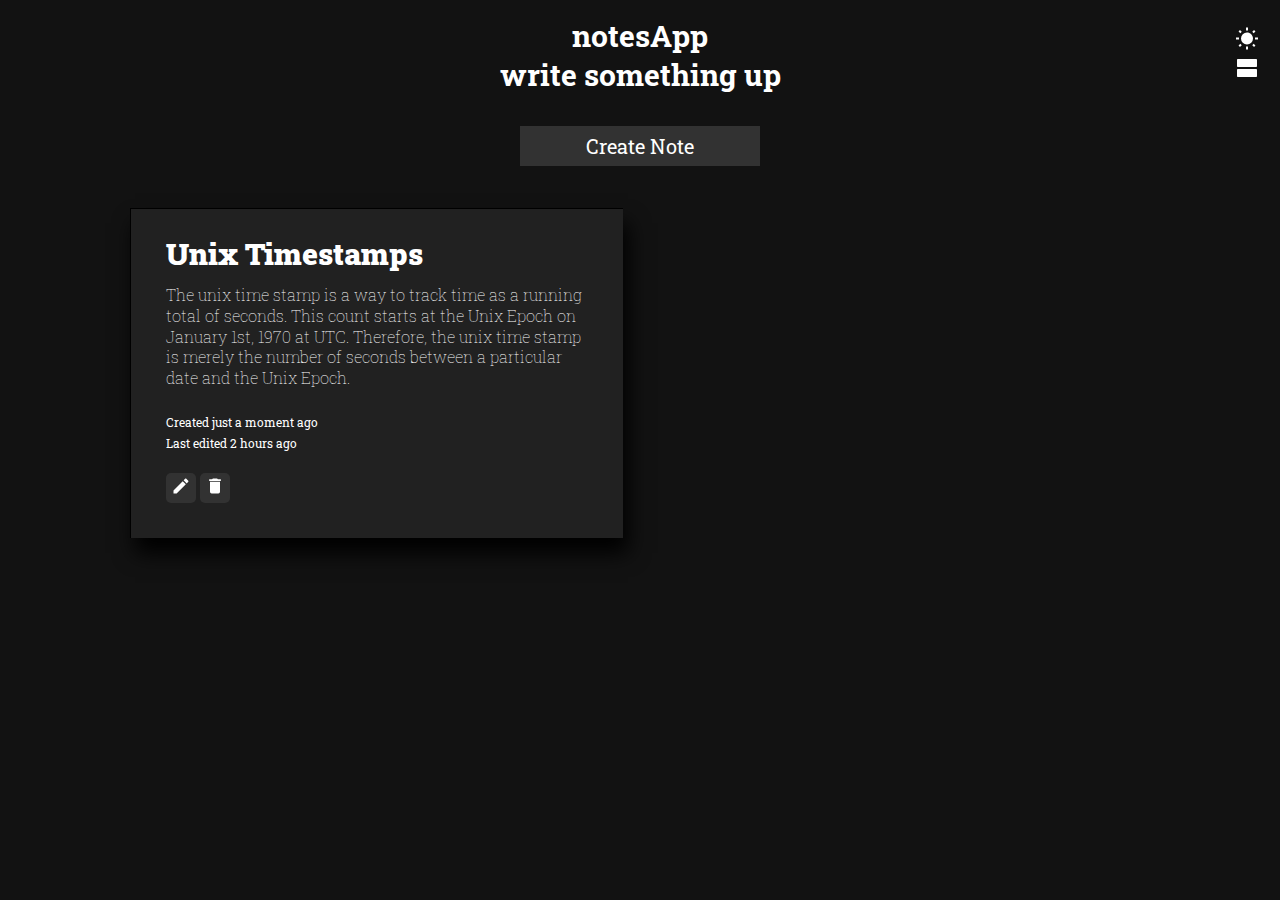
<file: index.html>
<!DOCTYPE html>
<html lang="en">
	<head>
		<title>Notes App</title>

		<meta charset="UTF-8" />
		<meta http-equiv="Content-Type" content="text/html; charset=UTF-8" />
		<meta http-equiv="X-UA-Compatible" content="IE=Edge" />
		<meta
			name="format-detection"
			content="telephone=no, address=no, email=no"
		/>
		<meta name="viewport" content="width=device-width, initial-scale=1.0" />

		<link rel="stylesheet" href="resources/styles.css" />
	</head>
	<body class="dark-mode" onload="loadStoredNotes(); loadDates()">
		<header class="header">
			<div class="container">
				<h1>notesApp</h1>
				<h2>write something up</h2>
				<div class="actions-buttons">
					<button class="dark-mode-btn">
						<svg
							class="moon-icon"
							style="width: 24px; height: 24px"
							viewBox="0 0 24 24"
						>
							<path
								fill="currentColor"
								d="M17.75,4.09L15.22,6.03L16.13,9.09L13.5,7.28L10.87,9.09L11.78,6.03L9.25,4.09L12.44,4L13.5,1L14.56,4L17.75,4.09M21.25,11L19.61,12.25L20.2,14.23L18.5,13.06L16.8,14.23L17.39,12.25L15.75,11L17.81,10.95L18.5,9L19.19,10.95L21.25,11M18.97,15.95C19.8,15.87 20.69,17.05 20.16,17.8C19.84,18.25 19.5,18.67 19.08,19.07C15.17,23 8.84,23 4.94,19.07C1.03,15.17 1.03,8.83 4.94,4.93C5.34,4.53 5.76,4.17 6.21,3.85C6.96,3.32 8.14,4.21 8.06,5.04C7.79,7.9 8.75,10.87 10.95,13.06C13.14,15.26 16.1,16.22 18.97,15.95M17.33,17.97C14.5,17.81 11.7,16.64 9.53,14.5C7.36,12.31 6.2,9.5 6.04,6.68C3.23,9.82 3.34,14.64 6.35,17.66C9.37,20.67 14.19,20.78 17.33,17.97Z"
							/>
						</svg>
						<svg
							class="sun-icon"
							style="width: 24px; height: 24px"
							viewBox="0 0 24 24"
						>
							<path
								fill="currentColor"
								d="M3.55,18.54L4.96,19.95L6.76,18.16L5.34,16.74M11,22.45C11.32,22.45 13,22.45 13,22.45V19.5H11M12,5.5A6,6 0 0,0 6,11.5A6,6 0 0,0 12,17.5A6,6 0 0,0 18,11.5C18,8.18 15.31,5.5 12,5.5M20,12.5H23V10.5H20M17.24,18.16L19.04,19.95L20.45,18.54L18.66,16.74M20.45,4.46L19.04,3.05L17.24,4.84L18.66,6.26M13,0.55H11V3.5H13M4,10.5H1V12.5H4M6.76,4.84L4.96,3.05L3.55,4.46L5.34,6.26L6.76,4.84Z"
							/>
						</svg>
					</button>
					<button class="note-style">
						<svg
							class="dashboard"
							style="width: 24px; height: 24px"
							viewBox="0 0 24 24"
						>
							<path
								fill="currentColor"
								d="M13,3V9H21V3M13,21H21V11H13M3,21H11V15H3M3,13H11V3H3V13Z"
							/>
						</svg>
						<svg
							class="agenda"
							style="width: 24px; height: 24px"
							viewBox="0 0 24 24"
						>
							<path
								fill="currentColor"
								d="M21 3H3C2.4 3 2 3.4 2 4V10C2 10.6 2.4 11 3 11H21C21.6 11 22 10.6 22 10V4C22 3.4 21.6 3 21 3M21 13H3C2.4 13 2 13.4 2 14V20C2 20.6 2.4 21 3 21H21C21.6 21 22 20.6 22 20V14C22 13.4 21.6 13 21 13Z"
							/>
						</svg>
					</button>
				</div>
			</div>
		</header>

		<div class="actions">
			<button id="create-note" class="button">Create Note</button>
		</div>

		<div class="edit-container" id="new-container">
			<input
				type="text"
				name="title"
				id="new-note-title"
				class="title-input"
				placeholder="Title"
			/>
			<textarea
				name="body"
				id="new-note-body"
				class="body-input"
				placeholder="Take your note here"
			></textarea>
			<button class="save-button" id="save-note">Save Note</button>
		</div>

		<div class="edit-container" id="update-container">
			<input
				type="text"
				name="title"
				id="updated-note-title"
				class="title-input"
				placeholder="Title"
			/>
			<textarea
				name="body"
				id="updated-note-body"
				class="body-input"
				placeholder="Take your note here"
			></textarea>
			<button class="save-button" id="save-updated-note">Save Changes</button>
		</div>

		<div class="container">
			<div id="notes">
				<div href="#" class="list-item" id="noteTemplate" style="display: none">
					<p class="title">String</p>
					<p class="content">A sequence of text</p>
					<br />
					<span class="date">just a moment ago</span>
					<br />
					<br />
					<button class="edit-button" onclick="updateNote(this)">
						<svg style="width: 20px; height: 20px" viewBox="0 0 24 24">
							<path
								fill="currentColor"
								d="M20.71,7.04C21.1,6.65 21.1,6 20.71,5.63L18.37,3.29C18,2.9 17.35,2.9 16.96,3.29L15.12,5.12L18.87,8.87M3,17.25V21H6.75L17.81,9.93L14.06,6.18L3,17.25Z"
							/>
						</svg>
					</button>
					<button class="edit-button" onclick="deleteNote(this)">
						<svg style="width: 20px; height: 20px" viewBox="0 0 24 24">
							<path
								fill="currentColor"
								d="M19,4H15.5L14.5,3H9.5L8.5,4H5V6H19M6,19A2,2 0 0,0 8,21H16A2,2 0 0,0 18,19V7H6V19Z"
							/>
						</svg>
					</button>
				</div>
				<!-- Remove this when the app is consider done  -->
				<div href="#" class="list-item" id="1595007379">
					<p class="title">Unix Timestamps</p>
					<p class="content">
						The unix time stamp is a way to track time as a running total of
						seconds. This count starts at the Unix Epoch on January 1st, 1970 at
						UTC. Therefore, the unix time stamp is merely the number of seconds
						between a particular date and the Unix Epoch.
					</p>
					<br />
					<span class="date">Created just a moment ago</span>
					<br />
					<span class="last-edited" id="1595007378"
						>Last edited 2 hours ago</span
					>
					<br />
					<br />
					<button class="edit-button" onclick="updateNote(this)">
						<svg style="width: 20px; height: 20px" viewBox="0 0 24 24">
							<path
								fill="currentColor"
								d="M20.71,7.04C21.1,6.65 21.1,6 20.71,5.63L18.37,3.29C18,2.9 17.35,2.9 16.96,3.29L15.12,5.12L18.87,8.87M3,17.25V21H6.75L17.81,9.93L14.06,6.18L3,17.25Z"
							/>
						</svg>
					</button>
					<button class="edit-button" onclick="deleteNote(this)">
						<svg style="width: 20px; height: 20px" viewBox="0 0 24 24">
							<path
								fill="currentColor"
								d="M19,4H15.5L14.5,3H9.5L8.5,4H5V6H19M6,19A2,2 0 0,0 8,21H16A2,2 0 0,0 18,19V7H6V19Z"
							/>
						</svg>
					</button>
				</div>
			</div>
		</div>

		<script src="resources/script.js"></script>
		<script src="resources/moment.min.js"></script>
	</body>
</html>
</file>
<file: resources/styles.css>
@import url("https://fonts.googleapis.com/css2?family=Roboto+Slab&display=swap");

html {
	padding: 0;
	margin: 0;
}

body {
	transition: color 600ms, background-color 600ms;
	--font: "Roboto Slab", serif;
	--font-color-primary: #121212;
	--font-color-secondary: #ffffff;
	--background-primary: #f7f7f7;
	--background-secondary: #eeeeee;
	--button-background: #121212;
	--color-primary: #707070;
	--shadow-color: #d1d1d1;
	margin: 0;
	font-family: var(--font);
	background-color: var(--background-primary);
}

body.dark-mode {
	--font-color-primary: #ffffff;
	--font-color-secondary: #ffffff;
	--background-primary: #121212;
	--background-secondary: #212121;
	--button-background: #323232;
	--color-primary: #707070;
	--shadow-color: #000000;
}

header {
	display: block;
	width: 100%;
	margin-top: 1em;
}

h1,
h2 {
	text-align: center;
	padding: 0;
	margin: 0;
	font-size: 30px;
	color: var(--font-color-primary);
}

.actions-buttons {
	display: block;
	padding: 5px;
	position: absolute;
	top: 5px;
	right: 5px;
	cursor: pointer;
}

.dark-mode-btn {
	background: none;
	border: none;
}

.moon-icon {
	display: none;
	color: #121212;
}

.sun-icon {
	display: block;
	color: #ffffff;
}

.actions {
	text-align: center;
	margin: 2em 0;
}

.note-style {
	display: block;
	background: none;
	border: none;
	top: 5px;
	margin-right: 5px;
	right: 0px;
	cursor: pointer;
}

.agenda,
.dashboard {
	color: #ffffff;
}

.dashboard {
	display: none;
}

.container {
	width: 100%;
	position: relative;
	display: inline-block;
}

#create-note {
	width: 240px;
	height: 40px;
	line-height: 35px;
	background-color: var(--button-background);
	color: var(--font-color-secondary);
	border: none;
	font-family: var(--font);
	font-size: 20px;
	font-weight: 400;
}

#create-note a {
	text-decoration: none;
}

#notes {
	padding-left: 120px;
	margin-bottom: 100px;
	display: block;
}

.list-item {
	background-color: var(--background-secondary);
	color: var(--font-color-primary);
	width: calc(45% - 100px);
}

#notes div {
	display: inline-block;
	text-decoration: none;
	padding: 25px 35px 35px 35px;
	margin: 10px;
	box-shadow: 5px 15px 20px var(--shadow-color);
	border-top: 1px solid var(--shadow-color);
	border-left: 1px solid var(--shadow-color);
	cursor: auto;
}

#notes div > p {
	margin: 0;
}

#notes div > p:nth-of-type(1) {
	font-size: 30px;
	font-weight: 900;
	margin-bottom: 0.4em;
}

#notes div > p:nth-of-type(2) {
	font-size: 16px;
	font-weight: 100;
	color: var(--font-color-primary);
	line-height: 1.3em;
}

#notes div > span {
	display: inline-block;
	font-size: 12px;
}

.edit-button {
	width: 30px;
	height: 30px;
	color: var(--font-color-secondary);
	background-color: var(--button-background);
	border: none;
	border-radius: 5px;
	font-family: var(--font);
	font-size: 12px;
	padding: 0;
	display: inline-block;
	cursor: pointer;
}

.edit-button svg {
	position: relative;
	margin: 0;
}

.edit-container {
	margin: 0 auto;
	width: calc(60% - 8em);
	padding: 2em 4em;
	box-shadow: 5px 15px 20px var(--shadow-color);
	display: none;
}

.edit-container input {
	display: inherit;
	width: 100%;
	background: none;
	line-height: 5rem;
	height: 5rem;
	font-size: 3rem;
	font-weight: 900;
	border: none;
	border-bottom: var(--button-background);
	color: var(--font-color-primary);
}

.edit-container input::placeholder {
	color: #b9b9b9;
}

.edit-container textarea {
	display: inherit;
	width: 100%;
	border: none;
	height: 300px;
	font-family: var(--font);
	font-weight: 100;
	padding: 5px;
	border-top: 1px solid #b9b9b9;
	resize: none;
	color: var(--font-color-primary);
	background-color: var(--background-secondary);
}

.edit-container textarea::placeholder {
	color: #707070;
}

.save-button {
	width: 240px;
	height: 35px;
	line-height: 35px;
	color: var(--font-color-secondary);
	background-color: var(--button-background);
	border: none;
	font-size: 20px;
	font-family: var(--font);
	margin: 2em 0;
}

button:hover {
	opacity: 0.5;
}

/* Media queries */

@media screen and (max-width: 992px) {
	h2 {
		font-size: 24px;
	}

	.dashboard,
	.agenda {
		display: none !important;
	}

	#notes {
		padding-left: 10px;
		margin-bottom: 50px;
	}

	.list-item {
		width: calc(100% - 100px) !important;
	}

	#notes a {
		display: block;
		width: calc(95% - 100px);
	}

	#notes a > p:nth-of-type(1) {
		font-size: 24px;
		display: inline-block;
	}

	#notes a > p:nth-of-type(2) {
		font-size: 16px;
	}

	#notes a > span {
		font-size: 12px;
		font-weight: 100;
	}

	.edit-container {
		margin: 20px 10px;
		width: calc(100vw - 100px);
		padding: 20px 30px;
	}

	.edit-container textarea {
		font-size: 16px;
	}
	.edit-container input {
		height: 2rem;
		font-size: 24px;
	}
}
</file>
